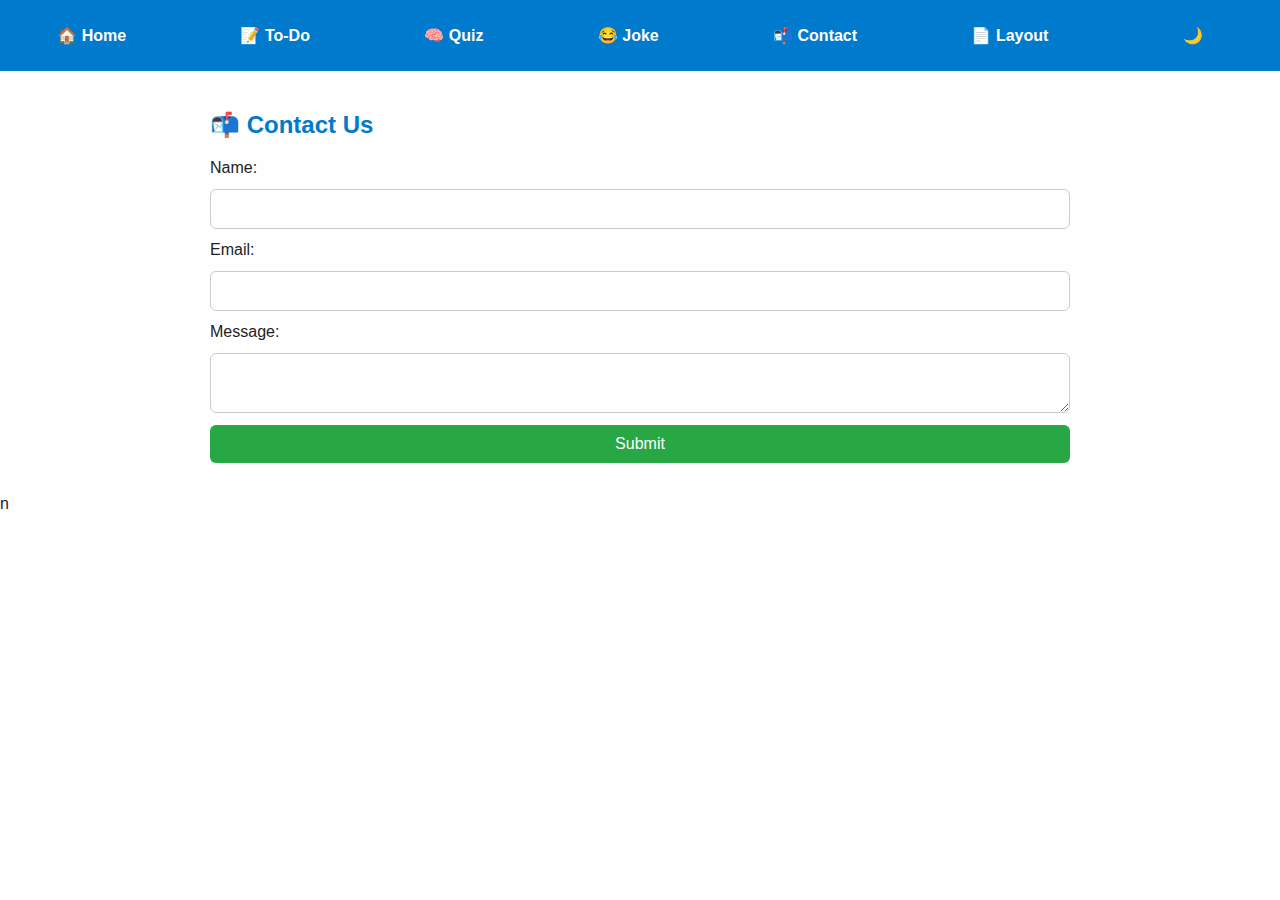
<file: contact.html>
<!DOCTYPE html>
<html lang="en">
<head>
  <meta charset="UTF-8" />
  <meta name="viewport" content="width=device-width, initial-scale=1.0"/>
  <title>Contact Form</title>
  <link rel="stylesheet" href="styles.css" />
</head>
<body>
  <nav class="main-nav">
    <a href="index.html">🏠 Home</a>
    <a href="todo.html">📝 To-Do</a>
    <a href="quiz.html">🧠 Quiz</a>
    <a href="joke.html">😂 Joke</a>
    <a href="contact.html">📬 Contact</a>
    <a href="layout.html">📄 Layout</a>
    <button id="themeToggle">🌙</button>
  </nav>

  <main>
    <h2>📬 Contact Us</h2>
    <form id="contactForm">
      <label>Name:</label>
      <input type="text" id="name" required />

      <label>Email:</label>
      <input type="email" id="email" required />

      <label>Message:</label>
      <textarea id="message" required></textarea>

      <button type="submit">Submit</button>
      <p id="formMessage"></p>
    </form>
  </main>

  <script>
    document.getElementById("contactForm").addEventListener("submit", function(e) {
      e.preventDefault();
      const name = document.getElementById("name").value.trim();
      const email = document.getElementById("email").value.trim();
      const message = document.getElementById("message").value.trim();
      const emailPattern = /^[^ ]+@[^ ]+\.[a-z]{2,3}$/;

      if (!name || !emailPattern.test(email) || !message) {
        document.getElementById("formMessage").textContent = "❌ Please enter valid information.";
        return;
      }
      document.getElementById("formMessage").textContent = "✅ Message sent successfully!";
    });
  </script>
  <script src="script.js"></script>
</body>
</html>
n
</file>
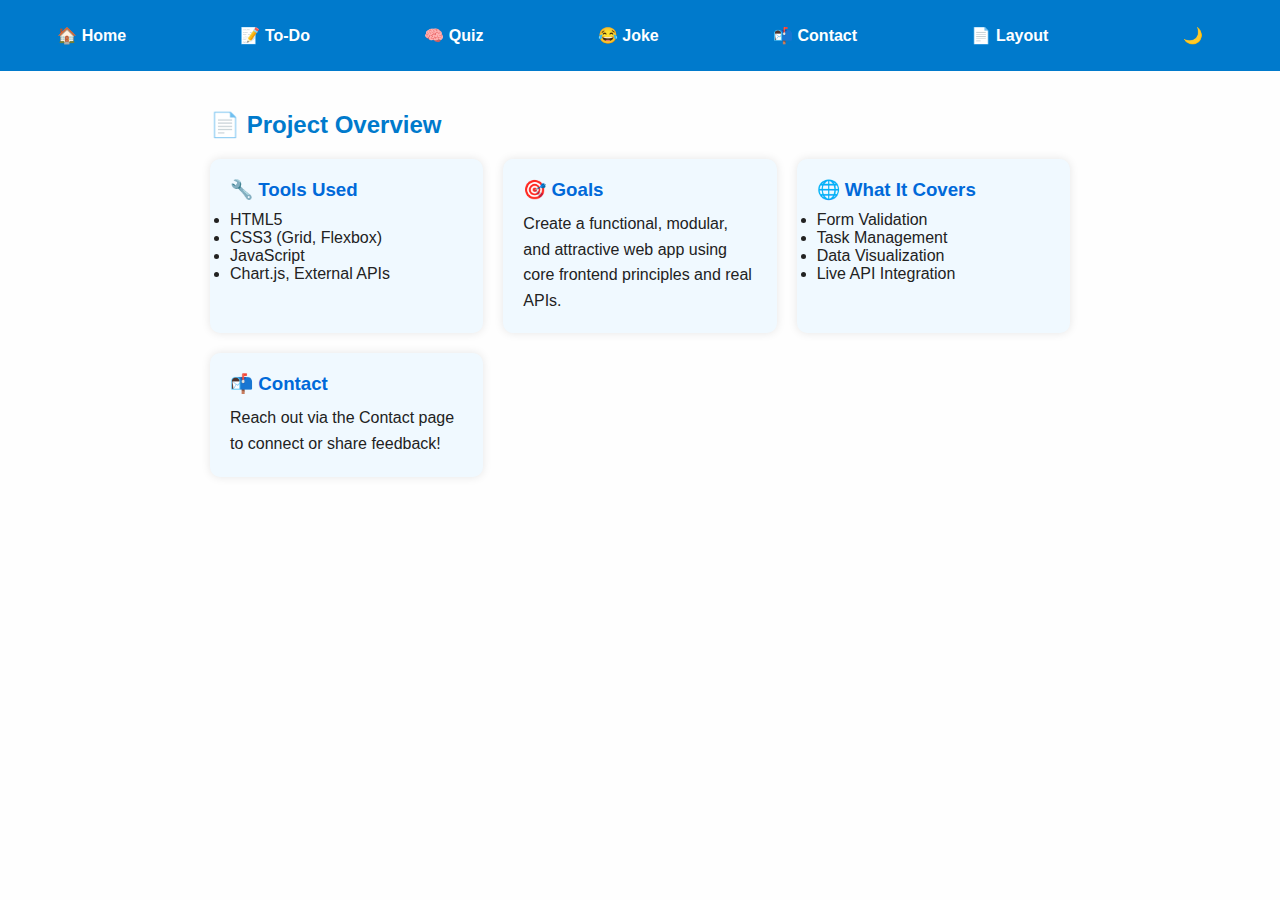
<file: layout.html>
<!DOCTYPE html>
<html lang="en">
<head>
  <meta charset="UTF-8" />
  <meta name="viewport" content="width=device-width, initial-scale=1.0"/>
  <title>Layout</title>
  <link rel="stylesheet" href="styles.css" />
</head>
<body>
  <nav class="main-nav">
    <a href="index.html">🏠 Home</a>
    <a href="todo.html">📝 To-Do</a>
    <a href="quiz.html">🧠 Quiz</a>
    <a href="joke.html">😂 Joke</a>
    <a href="contact.html">📬 Contact</a>
    <a href="layout.html">📄 Layout</a>
    <button id="themeToggle">🌙</button>
  </nav>

  <main>
    <h2>📄 Project Overview</h2>
    <div class="grid">
      <div class="box">
        <h3>🔧 Tools Used</h3>
        <ul>
          <li>HTML5</li>
          <li>CSS3 (Grid, Flexbox)</li>
          <li>JavaScript</li>
          <li>Chart.js, External APIs</li>
        </ul>
      </div>
      <div class="box">
        <h3>🎯 Goals</h3>
        <p>Create a functional, modular, and attractive web app using core frontend principles and real APIs.</p>
      </div>
      <div class="box">
        <h3>🌐 What It Covers</h3>
        <ul>
          <li>Form Validation</li>
          <li>Task Management</li>
          <li>Data Visualization</li>
          <li>Live API Integration</li>
        </ul>
      </div>
      <div class="box">
        <h3>📬 Contact</h3>
        <p>Reach out via the Contact page to connect or share feedback!</p>
      </div>
    </div>
  </main>

  <script src="script.js"></script>
</body>
</html>
</file>
<file: styles.css>
/* ====== General Styling ====== */
* {
  box-sizing: border-box;
  margin: 0;
  padding: 0;
}

body {
  font-family: 'Segoe UI', sans-serif;
  background: #fefefe;
  color: #222;
  transition: background 0.3s, color 0.3s;
  padding-bottom: 50px;
}

main {
  max-width: 900px;
  margin: auto;
  padding: 20px;
}

h1, h2 {
  color: #007acc;
  margin-bottom: 20px;
}

p {
  line-height: 1.6;
}

/* ====== Navigation Bar ====== */
.main-nav {
  display: flex;
  flex-wrap: wrap;
  justify-content: space-around;
  align-items: center;
  background: #007acc;
  padding: 10px 0;
  margin-bottom: 20px;
}

.main-nav a,
.main-nav button {
  color: white;
  text-decoration: none;
  margin: 6px 12px;
  font-weight: bold;
  background: none;
  border: none;
  cursor: pointer;
  font-size: 16px;
}

.main-nav a:hover {
  text-decoration: underline;
}

/* ====== Forms and Inputs ====== */
form {
  display: flex;
  flex-direction: column;
  gap: 12px;
}

input, textarea, select {
  padding: 10px;
  border: 1px solid #ccc;
  border-radius: 6px;
  width: 100%;
  font-size: 16px;
}

button {
  padding: 10px 20px;
  border: none;
  background: #28a745;
  color: white;
  font-size: 16px;
  border-radius: 6px;
  cursor: pointer;
  transition: background 0.2s ease;
}

button:hover {
  background: #218838;
}

/* ====== To-Do List ====== */
#taskList li {
  background: #f0f0f0;
  padding: 10px;
  margin: 10px 0;
  border-left: 5px solid #007acc;
  border-radius: 6px;
}

#taskList button {
  float: right;
  background: #dc3545;
  padding: 5px 10px;
  margin-left: 10px;
}

#taskList button:hover {
  background: #bd2130;
}

/* ====== Quiz Styles ====== */
.quiz-question {
  margin-bottom: 20px;
}

.quiz-question p {
  font-weight: bold;
  margin-bottom: 8px;
}

.quiz-option {
  display: block;
  margin-left: 15px;
  margin-bottom: 5px;
  cursor: pointer;
}

.correct::after {
  content: ' ✅';
  color: green;
  font-weight: bold;
}

.incorrect::after {
  content: ' ❌';
  color: red;
  font-weight: bold;
}

#submitQuiz {
  background: #007bff;
}

#submitQuiz:hover {
  background: #0056b3;
}

/* ====== Charts ====== */
.chart-group {
  display: flex;
  flex-wrap: wrap;
  justify-content: center;
  gap: 20px;
  margin-top: 20px;
}

/* ====== Carousel ====== */
.carousel {
  display: flex;
  align-items: center;
  justify-content: center;
  gap: 10px;
  margin: 30px auto;
}

.carousel img {
  width: 250px;
  height: auto;
  border-radius: 10px;
  box-shadow: 0 0 10px rgba(0,0,0,0.2);
}

/* ====== Layout Page Grid ====== */
.grid {
  display: grid;
  grid-template-columns: repeat(auto-fit, minmax(240px, 1fr));
  gap: 20px;
  margin-top: 20px;
}

.box {
  background: #f0f9ff;
  padding: 20px;
  border-radius: 10px;
  box-shadow: 0 0 10px rgba(0,0,0,0.1);
}

.box h3 {
  margin-bottom: 10px;
  color: #0069d9;
}

/* ====== Quote and Joke Sections ====== */
#quoteCard, #jokeCard {
  background: #fff3cd;
  color: #856404;
  padding: 20px;
  border-radius: 10px;
  margin: 20px 0;
  font-style: italic;
  box-shadow: 0 0 10px rgba(0,0,0,0.1);
}

#jokeSection button {
  background: #00bcd4;
}

#jokeSection button:hover {
  background: #0097a7;
}

/* ====== Footer ====== */
footer {
  background: #007acc;
  color: white;
  text-align: center;
  padding: 15px;
  position: fixed;
  width: 100%;
  bottom: 0;
}

/* ====== Dark Mode ====== */
body.dark {
  background: #1c1c1c;
  color: #eee;
}

body.dark .main-nav {
  background: #333;
}

body.dark .box,
body.dark #quoteCard,
body.dark #jokeCard,
body.dark input,
body.dark textarea {
  background: #2a2a2a;
  color: #f0f0f0;
  border-color: #444;
}

body.dark button {
  color: white;
}

body.dark #taskList li {
  background: #2f2f2f;
}

body.dark .quiz-option.correct::after {
  color: lightgreen;
}

body.dark .quiz-option.incorrect::after {
  color: salmon;
}

/* ====== Responsive ====== */
@media (max-width: 600px) {
  .carousel img {
    width: 100%;
  }

  .chart-group {
    flex-direction: column;
    align-items: center;
  }
}
</file>
